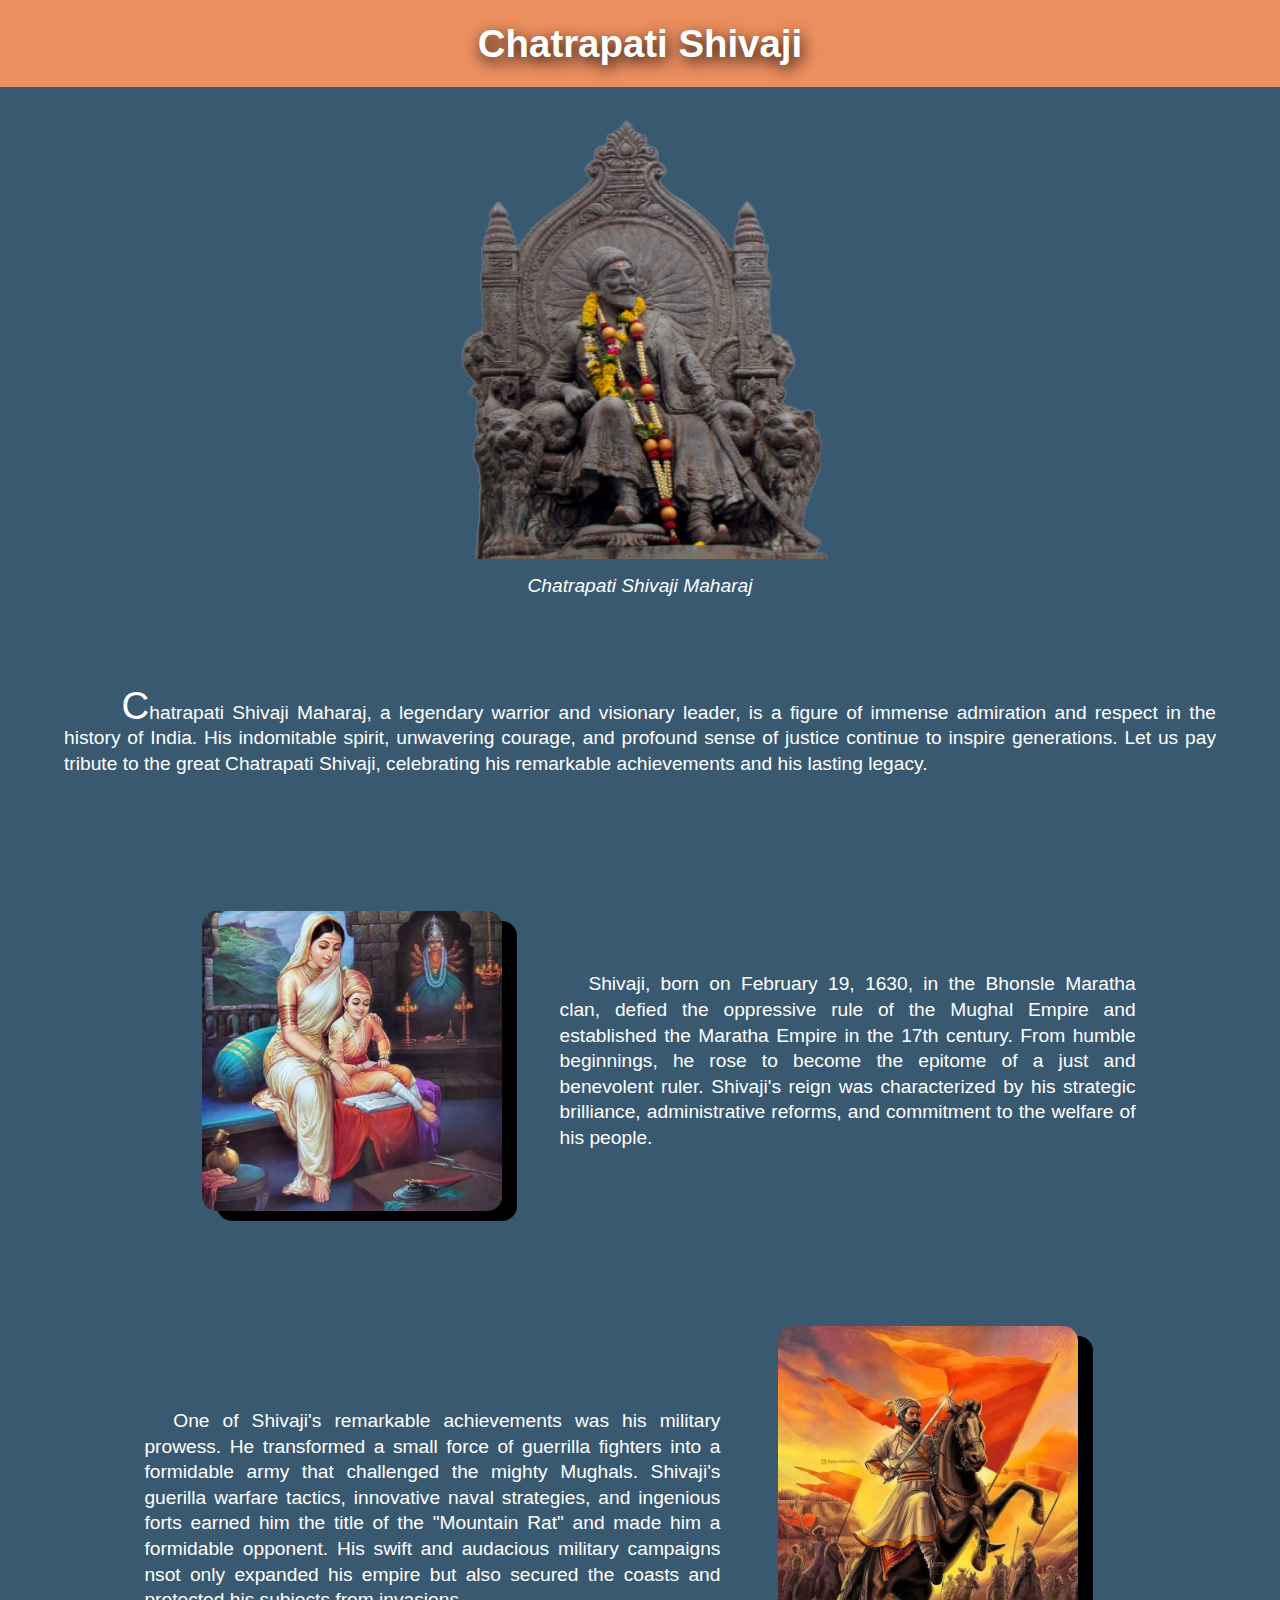
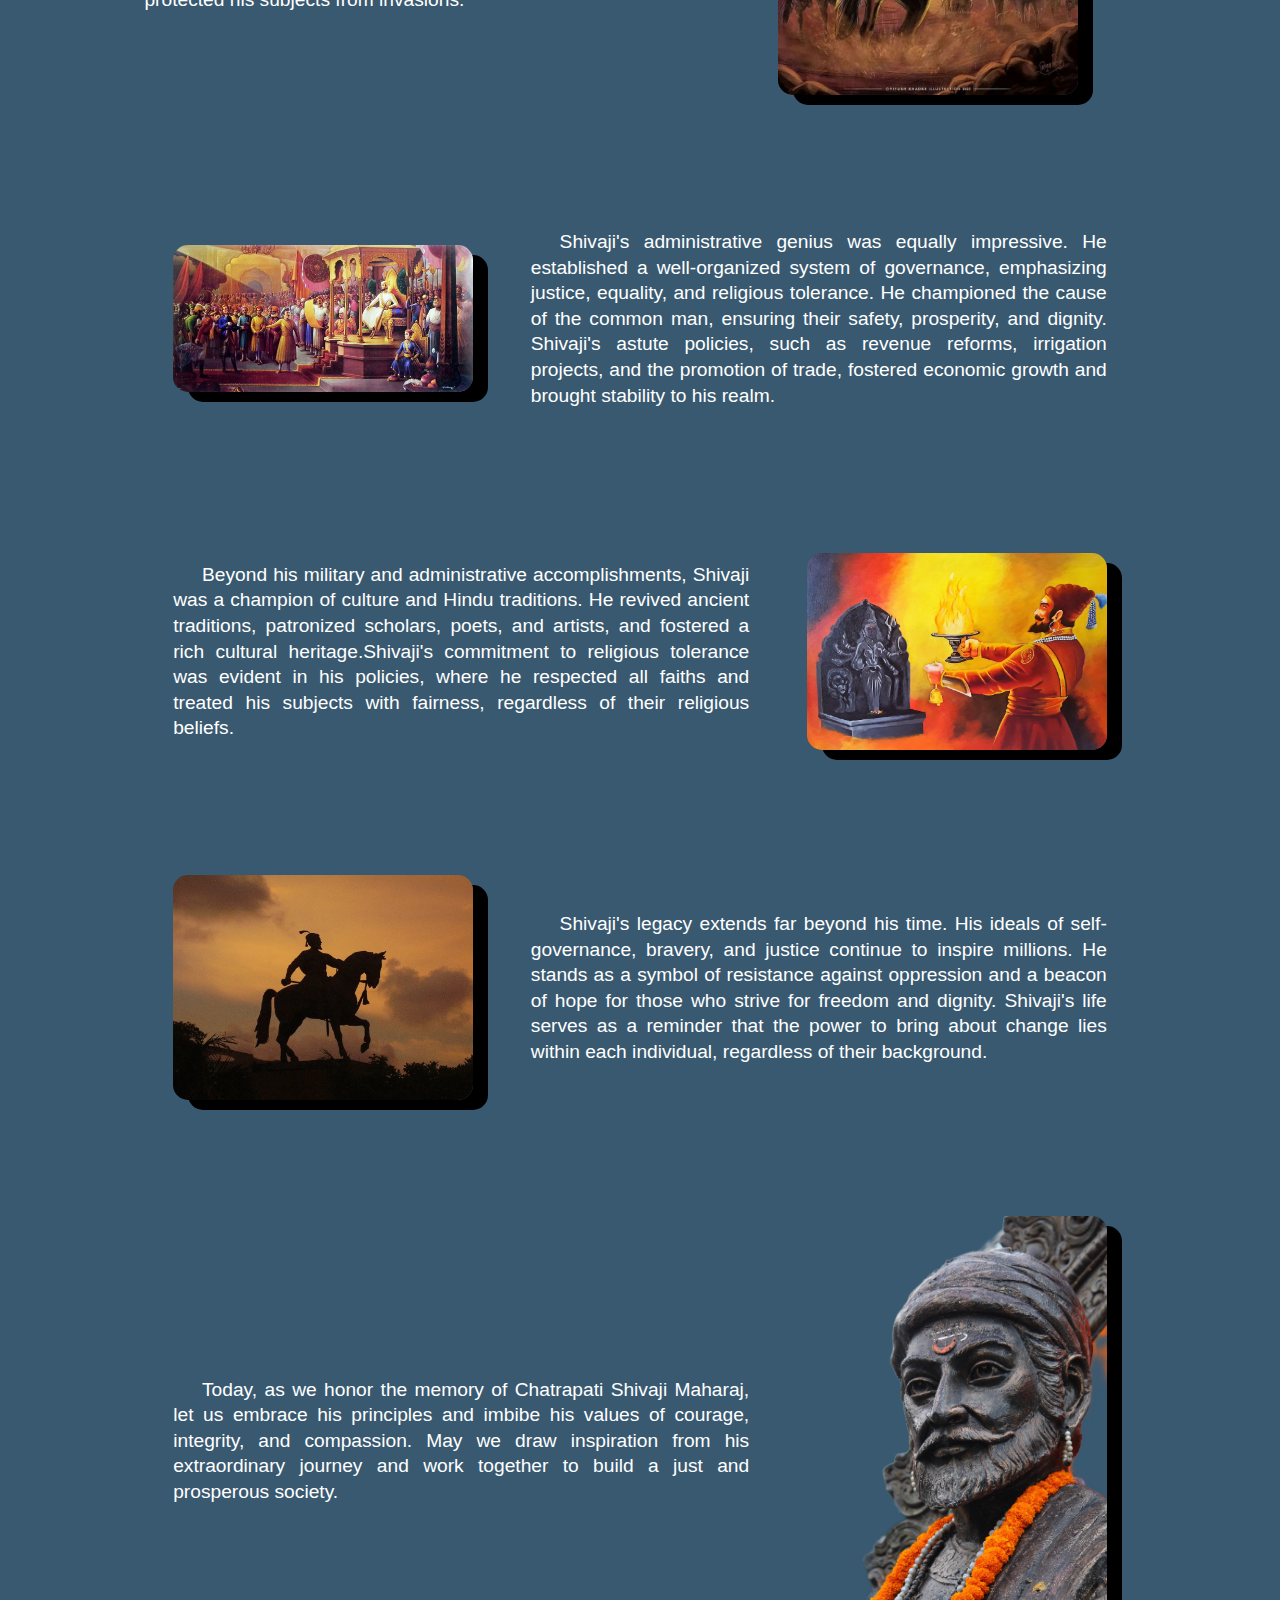
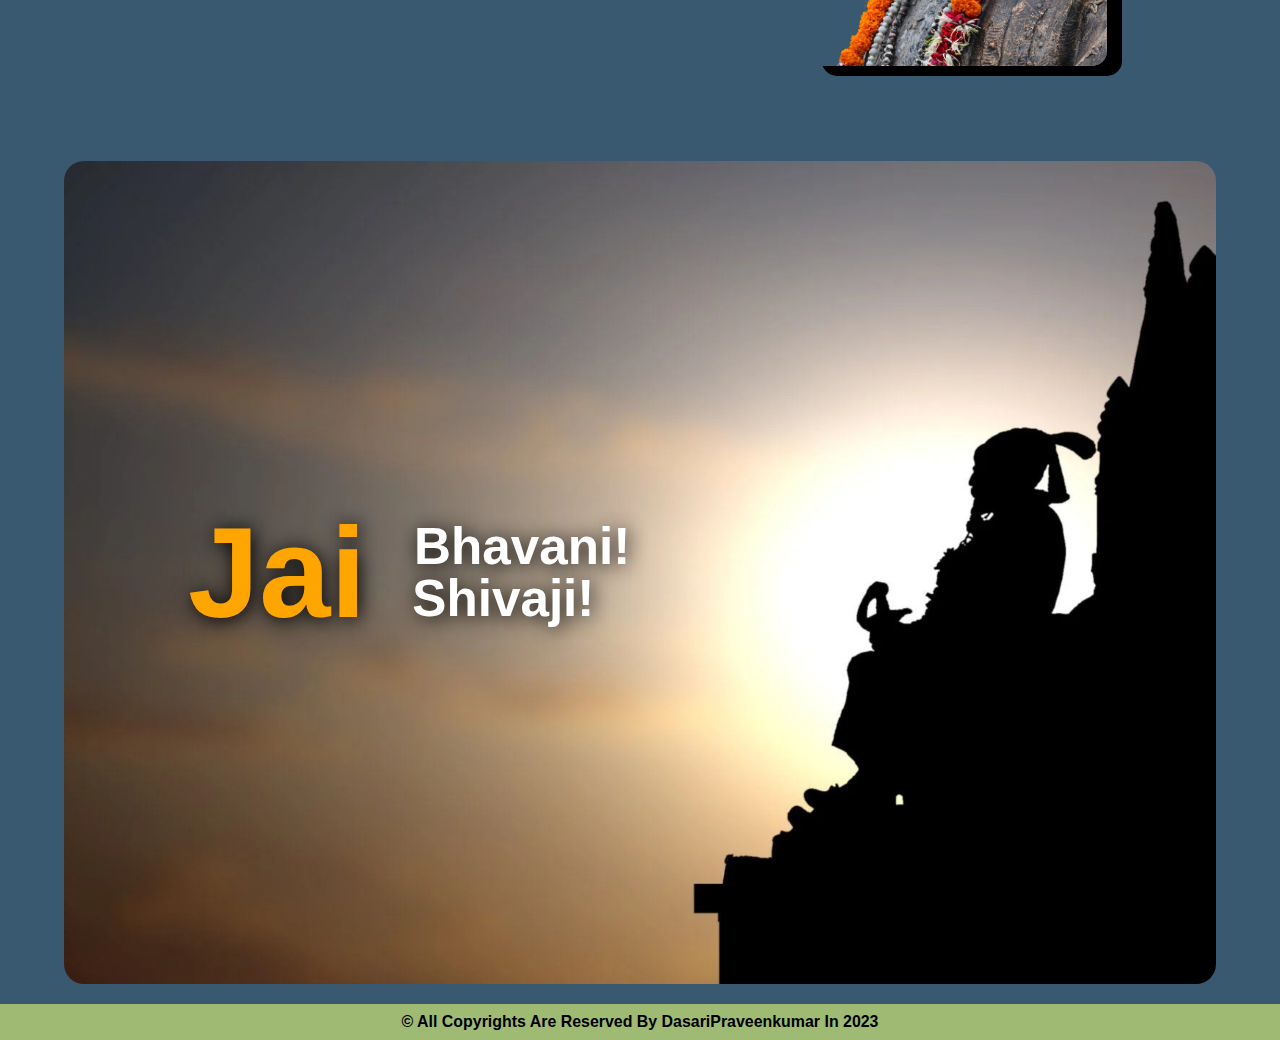
<file: index.html>
<!DOCTYPE html>
<html lang="en">

<head>
    <meta charset="UTF-8">
    <meta name="viewport" content="width=device-width, initial-scale=1.0">
    <meta http-equiv="refresh" content="100000">

    <link rel="shortcut icon" href="media/favicon-img.png" type="image/x-icon">
    <link rel="stylesheet" href="style.css">
    <title>Legendary Warrior - Chatrapati Shivaji Maharaj</title>

</head>

<body>

    <header>
        <h1 class="header-name">Chatrapati Shivaji</h1>
    </header>

    <div class="container flex">
        
        <figure class="figure-box ">
            <img src="media/shivaji-1-main.png" alt="shivaji_statue" class="main-image">
            <figcaption class="figcaption">
                <i class="img-caption">Chatrapati Shivaji Maharaj </i>
            </figcaption>
        </figure>

        <div class="para-box flex">
            <div class="para-img-box flex">
                <p class="intro-para indent">Chatrapati Shivaji Maharaj, a legendary warrior and visionary leader, is a
                    figure of immense admiration and respect
                    in the history of India. His indomitable spirit, unwavering courage, and profound sense of justice
                    continue to
                    inspire generations. Let us pay tribute to the great Chatrapati Shivaji, celebrating his remarkable
                    achievements and
                    his lasting legacy.
                </p>
            </div>

            <div class="para-img-box flex left">
                <p class="born-para flex indent">Shivaji, born on February 19, 1630, in the Bhonsle Maratha clan, defied
                    the oppressive rule of the Mughal Empire and
                    established the Maratha Empire in the 17th century. From humble beginnings, he rose to become the
                    epitome of a just
                    and benevolent ruler. Shivaji's reign was characterized by his strategic brilliance, administrative
                    reforms, and
                    commitment to the welfare of his people.</p>
                <img src="media/shivaji-2-child.png" alt="child pic" class="shivaji-child-pic"><br>
            </div>
            <div class="para-img-box flex right">
                <p class="power-para flex indent">One of Shivaji's remarkable achievements was his military prowess. He
                    transformed a small force of guerrilla fighters
                    into a formidable army that challenged the mighty Mughals. Shivaji's guerilla warfare tactics,
                    innovative naval
                    strategies, and ingenious forts earned him the title of the "Mountain Rat" and made him a formidable
                    opponent. His
                    swift and audacious military campaigns nsot only expanded his empire but also secured the coasts and
                    protected his
                    subjects from invasions.</p>
                <img src="media/shivaji-3-army.jpg" alt="shivaji-army"><br>
            </div>
            <div class="para-img-box flex left">
                <p class="genius-para flex indent">Shivaji's administrative genius was equally impressive. He
                    established a well-organized system of governance,
                    emphasizing justice, equality, and religious tolerance. He championed the cause of the common man,
                    ensuring their
                    safety, prosperity, and dignity. Shivaji's astute policies, such as revenue reforms, irrigation
                    projects, and the
                    promotion of trade, fostered economic growth and brought stability to his realm.</p>
                <img src="media/shivaji-4-darbar.jpg" alt="shivaji-darbar">
            </div>
            <div class="para-img-box flex right">
                <p class="hindutradi-para flex indent">Beyond his military and administrative accomplishments, Shivaji
                    was a champion of culture and Hindu traditions. He
                    revived ancient traditions, patronized scholars, poets, and artists, and fostered a rich cultural
                    heritage.Shivaji's commitment to religious tolerance was evident in his policies,
                    where he respected all faiths and treated his subjects with fairness, regardless of their religious
                    beliefs.</p>
                <img src="media/shivaji-5-hindu.jpg" alt="shivaji Hindu" class="shivaji-hindu-img">
            </div>
            <div class="para-img-box flex left">
                <p class="legacy-para flex indent">Shivaji's legacy extends far beyond his time. His ideals of
                    self-governance, bravery, and justice continue to inspire
                    millions. He stands as a symbol of resistance against oppression and a beacon of hope for those who
                    strive for
                    freedom and dignity. Shivaji's life serves as a reminder that the power to bring about change lies
                    within each
                    individual, regardless of their background.</p>
                <img src="media/shivaji-6-horse.webp" alt="shivaji-horse" class="shivaji-horse-img">
            </div>
            <div class="para-img-box flex right">
                <p class="face-para flex indent">Today, as we honor the memory of Chatrapati Shivaji Maharaj, let us
                    embrace his principles and imbibe his values of
                    courage, integrity, and compassion. May we draw inspiration from his extraordinary journey and work
                    together to
                    build a just and prosperous society.</p>
                <img src="media/shivaji-7-face.png" alt="face-statue-bgr" class="shivaji-face-img">
            </div>


        </div>

        <div class="last-box flex indent">
            <img src="media/shivaji-8-shadow.webp" alt="shadow" class="shivaji-last-img">
            <div class="slogan flex">
                <p class="jai inblock">Jai </p>
                <p class="bs flex">
                    <span class="bha">Bhavani!</span>
                    <span class="shiv">Shivaji!</span>
                </p>
            </div>
        </div>
    </div>

    <footer>
        <h5 class="copyrights-para"> &copy; All copyrights are reserved by DasariPraveenkumar in 2023</h5>
    </footer>
</body>

</html>
</file>
<file: style.css>
html {
    scroll-behavior: smooth;
    scroll-snap-type: mandatory;
    margin: 0;
    padding: 0;
    outline: 0;
    color: white;
    font-family: 'Trebuchet MS', 'Lucida Sans Unicode', 'Lucida Grande', 'Lucida Sans', Arial, sans-serif;
}

body {
    background-color: rgb(57, 89, 113);
    outline: 0;
    width: 100%;
    height: auto;
    margin: 0;
    padding: 0;
    outline: 0;
    box-sizing: border-box;
    line-height: 2rem;
}

.flex {
    display: flex;
    justify-content: center;
    align-items: center;
    gap: 5%;
}

header {
    width: 100%;
    text-align: center;
    font-size: 1.8rem;
    text-shadow: 2px 5px 15px black;
    font-family: 'Gill Sans', 'Gill Sans MT', Calibri, 'Trebuchet MS', sans-serif;
    background-color: #EC8F5E;
    /* #F47645 #F9AD8D #FDE3D9;*/
}

h1 {
    padding: 0.3rem 0;
    display: inline-block;
}

.figure-box {
    width: auto;
    margin: auto;
    flex-direction: column;
}

.figcaption {
    text-align: center;
    font-weight: lighter;
    width: auto;
}

/* main image responsive width*/
.main-image {
    max-width: 60vw;
    min-width: 30vw;
}

.container {
    max-width: 1500px;
    ;
    min-width: 70%;
    width: 90vw;
    margin: auto;
    padding-bottom: 20px;
    padding-top: 5px;
    flex-direction: column;
    column-gap: 2vh;
}

.para-box {
    flex-direction: column;
    padding: 1vw 0 3vw;
}

.para-img-box {
    height: min-content;
    padding-block: 5%;

    >img {
        border-radius: 15px;
        box-shadow: 15px 10px 0px black;
    }
}

.intro-para::first-letter {
    font-size: 3vw;
}

.indent {
    text-indent: 5%;
}

.left {
    flex-direction: row-reverse;
}

.right {
    flex-direction: row;
}

p,
caption,
i {
    text-align: justify;
    font-size: 1.5vw;
}

.last-box {
    position: relative;
    width: 100%;
}

.shivaji-last-img {
    width: 100%;
}

.slogan {
    width: 80%;
    position: absolute;
    flex-direction: row;
    justify-content: flex-start;
    text-shadow: 2px 2px 20px black;
    font-weight: bolder;
}

.jai {
    color: orange;
    font-size: 10vw;
    display: inline-block;
}

.bs {
    font-size: 4vw;
    flex-direction: column;
    align-items: flex-start;
    justify-content: space-between;
    gap: 1vw;
}

span {
    margin-block: 0.5vw;
}

footer {
    text-align: center;
    font-size: 1rem;
    width: 100%;
    background-color: #9FBB73;
}

.copyrights-para {
    margin: 0;
    padding: 5px 2px;
    color: black;
    text-transform: capitalize;
}


/* desktop laptop view*/
@media screen and (orientation : landscape) {

    body>* {
        transition: 0.5s ease 0s;
    }

    header,
    p,
    footer {
        line-height: 2vw;
        font-size: 1.5vw;
    }

    .container {
        width: 90vw;
    }

    .para-box .intro-para {
        width: 100%;
    }

    .para-img-box {
        >p {
            width: 50%;
        }

        ;

        >img {
            max-width: 300px;
            width: 40%;
            min-width: 150px;
        }
    }

    .last-box img {
        border-radius: 20px;
    }


}

/* mobile tab view*/
@media screen and (orientation : portrait) {
    html *{
        font-size: 1rem;
    }
    h1{font-size: 1.8rem;}

    .container {
        width: 100%;
    }

    .figure-box {
        width: auto;
        display: flex;justify-content: center;align-items: center;
    }

    .main-image {
        width: 90vw;
    }

    .para-box {
        padding: 0;
    }

    .para-img-box {
        flex-direction: column-reverse;
        gap: 5px;
        padding: 0px;
        width: 90%;

        >img {
            max-width: 60vw;
            min-width: 200px;
            width: auto;
        }
    }
}
</file>
